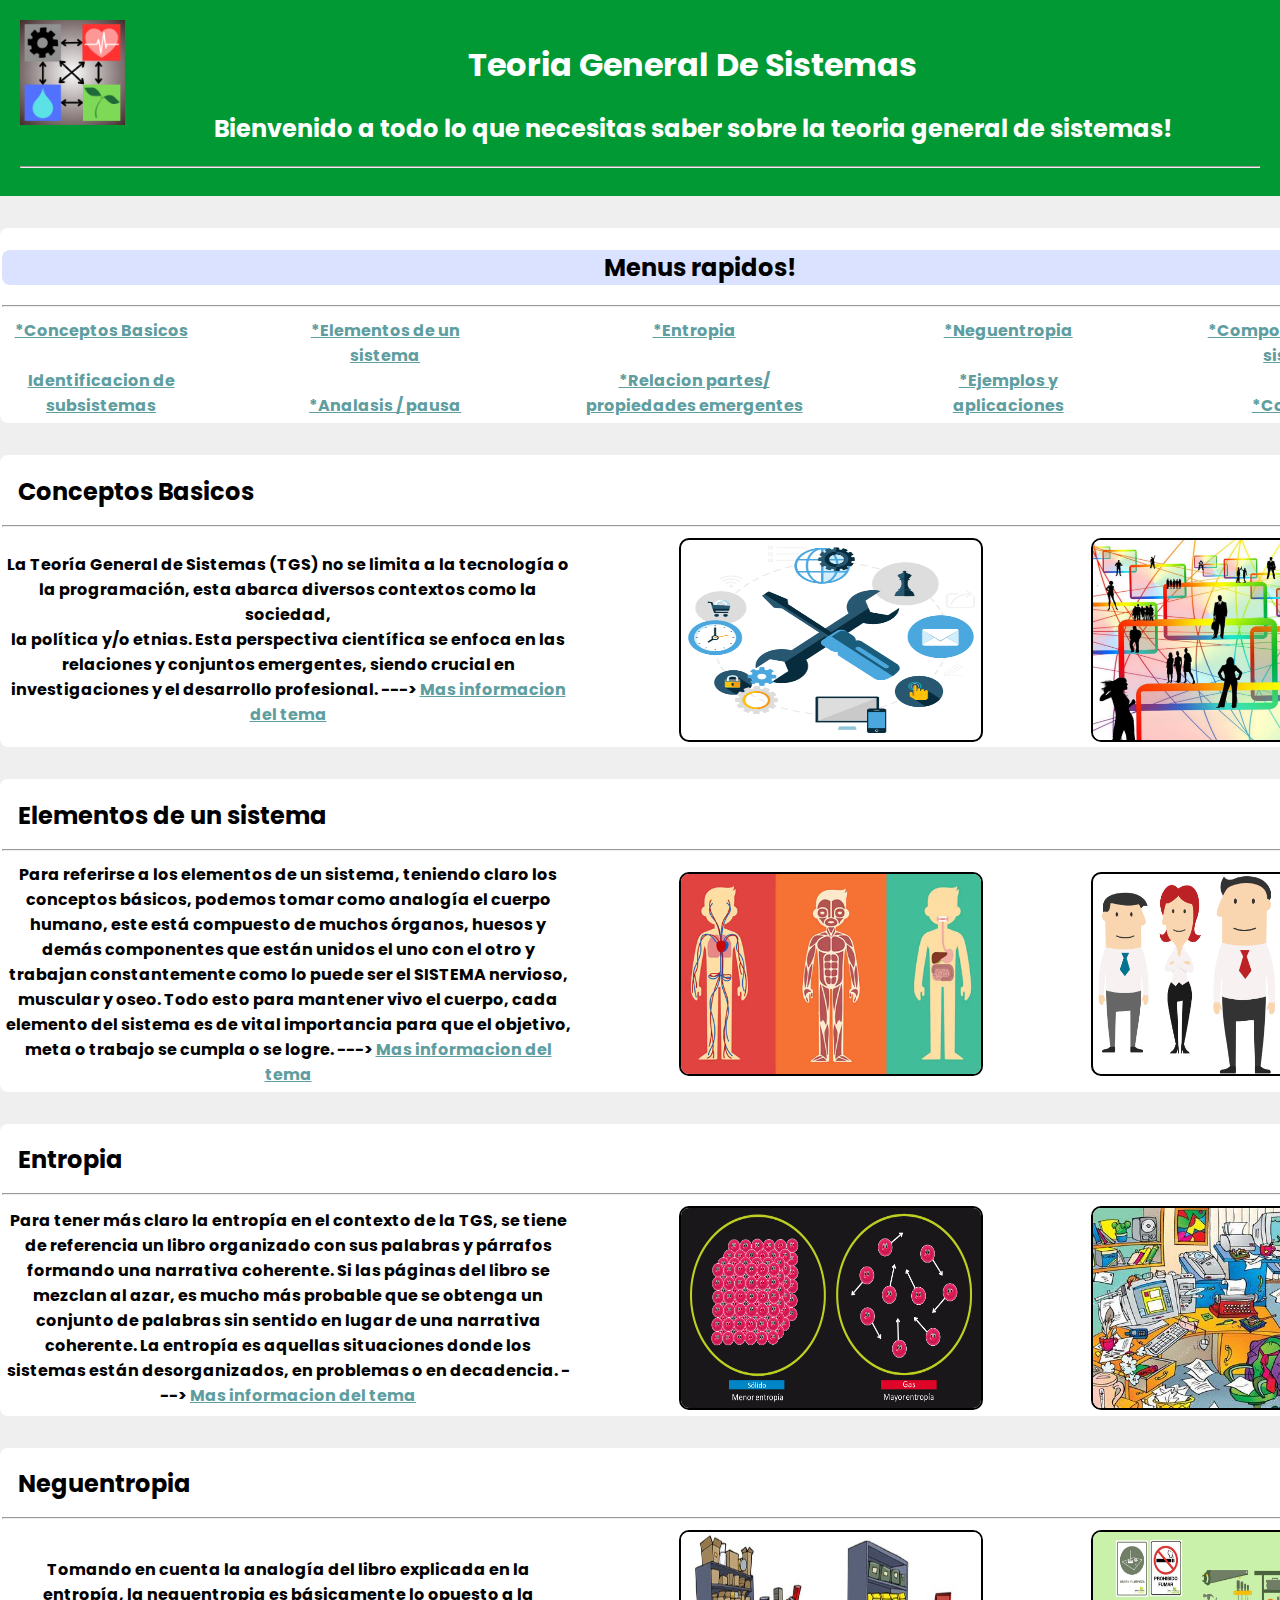
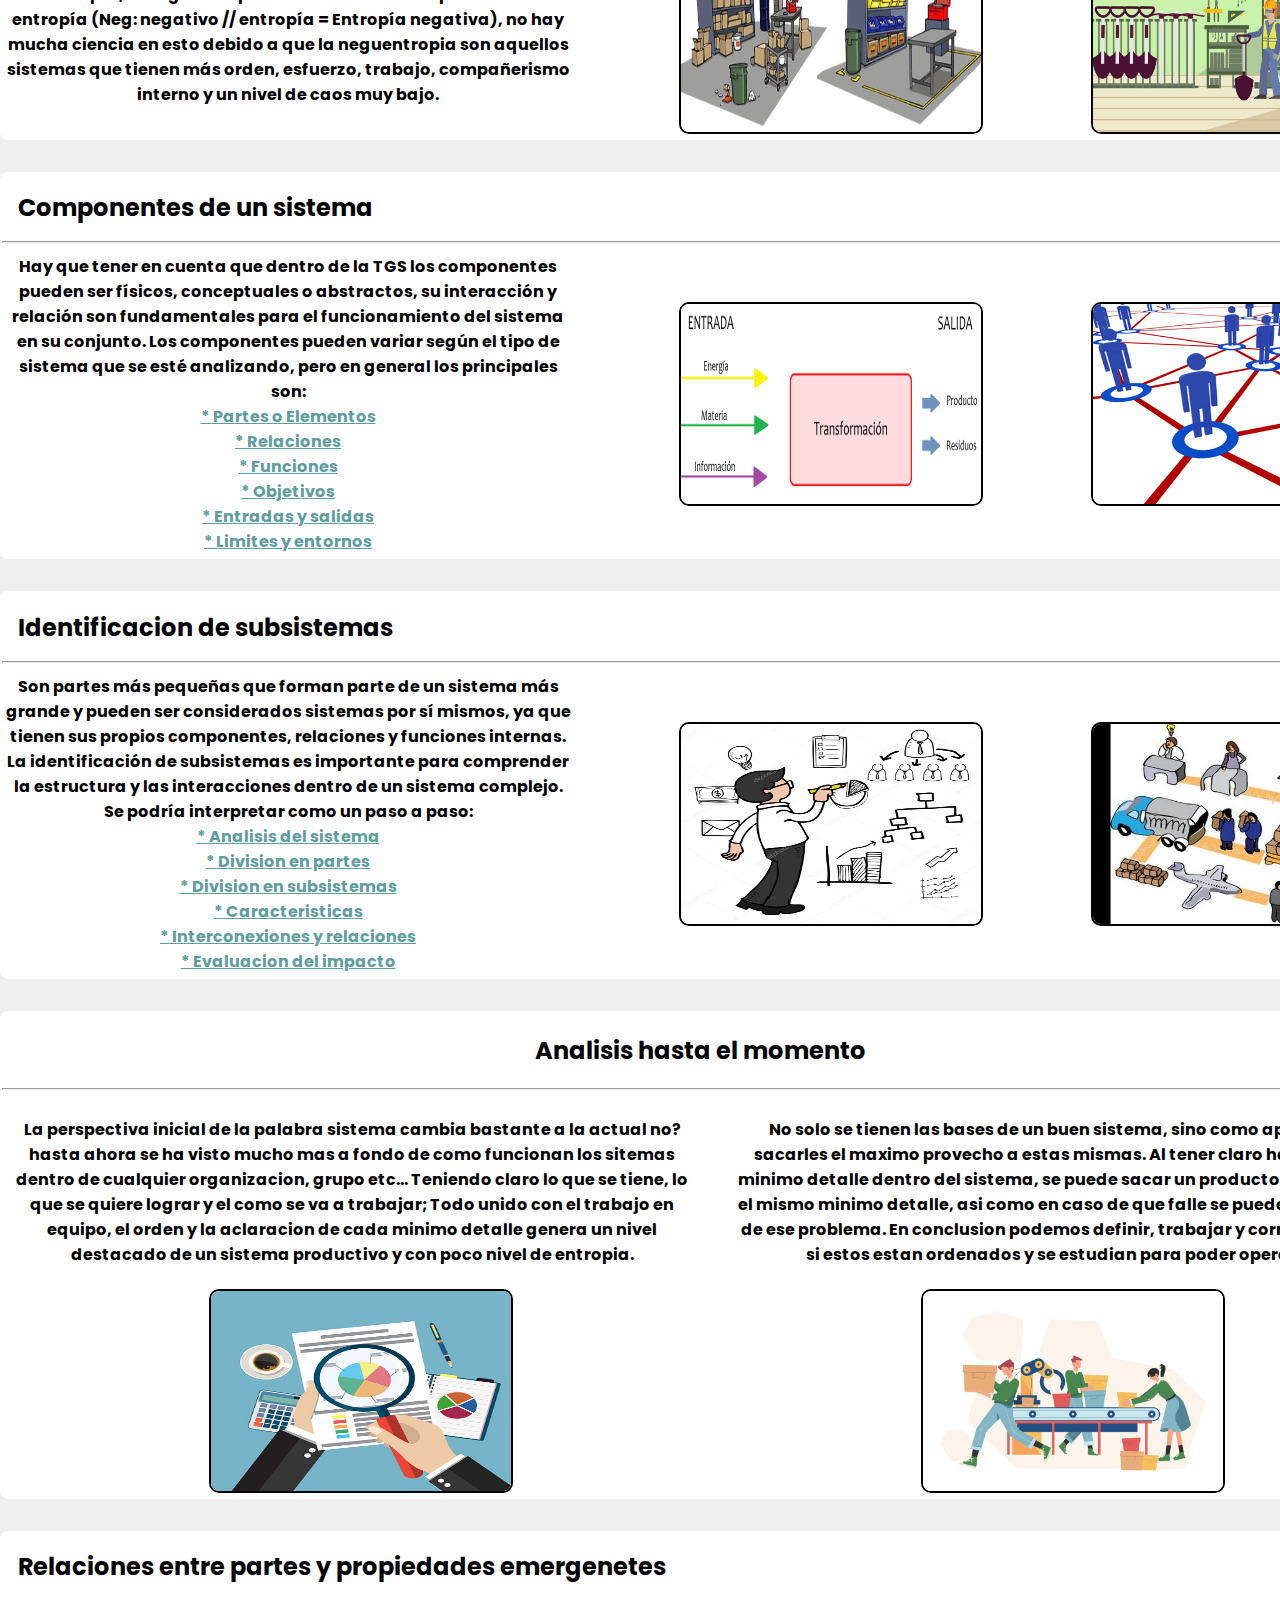
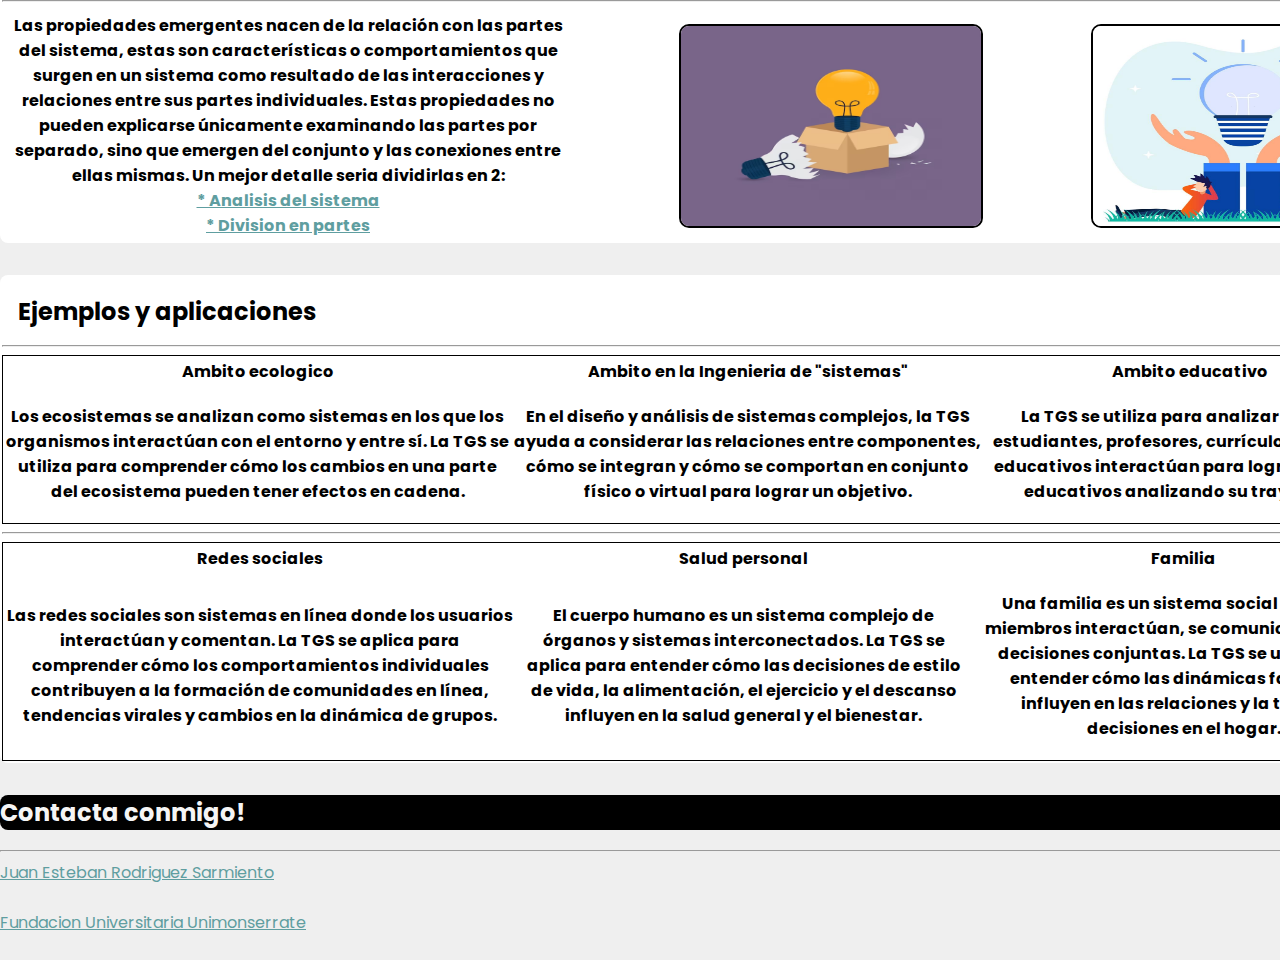
<file: index.html>
<!DOCTYPE html>
<head>
    <title>TGS_Rodriguez_Juan</title>  <!--Juan Esteban Rodriguez Sarmiento-->
    <link rel="stylesheet" href="style.css"/>
    <link rel="shortcut icon" href="Icono/Icono.ico" type="image/x-icon">
    <meta http-equiv="Content-Type" content="text/html;charset=UTF-8">
    <link rel="preconnect" href="https://fonts.googleapis.com">
    <link rel="preconnect" href="https://fonts.gstatic.com" crossorigin>
    <link href="https://fonts.googleapis.com/css2?family=Poppins&display=swap" rel="stylesheet">
</head>
<body class="pagina">
    <header>
        <div >
            <img class="iconoo" src="Icono/icono_grande.png" alt="">
        </div>
        <div>
            <h1 class="titulo">Teoria General De Sistemas</h1>
            <h2 class="titulo_2">Bienvenido a todo lo que necesitas saber sobre la teoria general de sistemas!</h2>
        </div>
        <hr>
    </header>
    <section class="container">
        <article>
            <h2 class="menus"> Menus rapidos! </h2>
            <hr>
            <table style="border: 1px;">
                <th>   
                    <a href="#cb"> *Conceptos Basicos</a> <br>
                    <br>
                    <a href="#iss"> Identificacion de subsistemas</a>
                </th>   

                <th width="100" > </th>

                <th>
                    <a href="#eds"> *Elementos de un sistema</a> <br>
                    <br>
                    <a href="#anls"> *Analasis / pausa</a>
                </th>

                <th width="100" > </th>

                <th >
                    <a href="#ent"> *Entropia</a> <br>
                    <br>
                    <a href="#rp/pe"> *Relacion partes/ propiedades emergentes</a>
                </th>

                <th width="100" > </th>

                <th >
                    <a href="#ng-en"> *Neguentropia</a> <br>
                    <br>
                    <a href="#ejm"> *Ejemplos y aplicaciones</a>
                </th>

                <th width="100"> </th>

                <th>
                    <a href="#cms"> *Componentes de un sistema</a> <br>
                    <br>
                    <a href="#cont"> *Contacto</a>
                </th>

            </table>   
        </article>
    </section>
    <section class="container">
        <article>
            <h2 id="cb" class="pt1"> Conceptos Basicos </h2>
            <hr>
            <table style="border: 1px;">
                <th> 
                    La Teoría General de Sistemas (TGS) no se limita a la tecnología o<br>
                    la programación, esta abarca diversos contextos como la sociedad, <br>
                    la política y/o etnias. Esta perspectiva científica se enfoca en las <br>
                    relaciones y conjuntos emergentes, siendo crucial en investigaciones  
                    y el desarrollo profesional. 
                    --->  
                    <a target="_blank" href="Informacion_adicional.html"> Mas informacion del tema</a>
                </th>   
                <th width="100" > </th>
                <th>
                    <img class="imagen" SRC = "IMG/desktop_1f5a1420-4748-4e68-9df6-e5b01bdc79a1.png">
                </th>
                <th width="100" > </th>
                <th >
                    <img class="imagen" src="IMG/system-g6a1433569_1920-1.jpg">
                </th>
            </table>   
        </article>
    </section>
    <section class="container">
        <article>
            <h2 id="eds" class="pt1"> Elementos de un sistema </h2>
            <hr>
            <table style="border: 1px;">
                <th> 
                    Para referirse a los elementos de un sistema, teniendo claro los conceptos básicos, 
                    podemos tomar como analogía el cuerpo humano, este está compuesto de muchos órganos, 
                    huesos y demás componentes que están unidos el uno con el otro y trabajan constantemente
                    como lo puede ser el SISTEMA nervioso, muscular y oseo. Todo esto para mantener vivo el 
                    cuerpo, cada elemento del sistema es de vital importancia para que el objetivo, meta o 
                    trabajo se cumpla o se logre.  --->
                    <a target="_blank" href="Informacion_adicional.html#elem"> Mas informacion del tema</a>
                </th>   
                <th width="100" > </th>
                <th>
                    <img class="imagen" SRC = "IMG/sistemas-cuerpo-humano-large.avif">
                </th>
                <th width="100" > </th>
                <th >
                    <img class="imagen" src="IMG/pngegg.png">
                </th>
            </table>
        </article>
    </section>
    <section class="container">
        <article>
            <h2 id="ent" class="pt1"> Entropia </h2>
            <hr>
            <table style="border: 1px;">
                <th> 
                    Para tener más claro la entropía en el contexto de la TGS, se tiene de referencia un libro 
                    organizado con sus palabras y párrafos formando una narrativa coherente. Si las páginas del
                    libro se mezclan al azar, es mucho más probable que se obtenga un conjunto de palabras sin
                    sentido en lugar de una narrativa coherente. La entropía es aquellas situaciones donde los
                    sistemas están desorganizados, en problemas o en decadencia.  --->
                    <a target="_blank" href="Informacion_adicional.html#entr"> Mas informacion del tema</a>
                </th>   
                <th width="100" > </th>
                <th>
                    <img class="imagen" SRC = "IMG/b52de0ccad66b12636bafdb395864f9f.png">
                </th>
                <th width="100" > </th>
                <th >
                    <img class="imagen" src="IMG/OIP.jfif">
                </th>
            </table>
        </article>
    </section>
    <section class="container">
        <article>
            <h2 id="ng-en" class="pt1"> Neguentropia </h2>
            <hr>
            <table style="border: 1px;">
                <th> 
                    Tomando en cuenta la analogía del libro explicada en la entropía, la neguentropia es básicamente 
                    lo opuesto a la entropía (Neg: negativo // entropía = Entropía negativa), no hay mucha ciencia en 
                    esto debido a que la neguentropia son aquellos sistemas que tienen más orden, esfuerzo, trabajo, 
                    compañerismo interno y un nivel de caos muy bajo.
                </th>   
                <th width="100" > </th>
                <th>
                    <img class="imagen" SRC = "IMG/DH03-5s-before-after-illustration-768x302.jpg">
                </th>
                <th width="100" > </th>
                <th >
                    <img class="imagen" src="IMG/maxresdefault.jpg">
                </th>
            </table>
        </article>
    </section>
    <section class="container">
        <article>
            <h2 id="cms" class="pt1"> Componentes de un sistema </h2>
            <hr>
            <table style="border: 1px;">
                <th> 
                    Hay que tener en cuenta que dentro de la TGS los componentes pueden ser físicos, conceptuales 
                    o abstractos, su interacción y relación son fundamentales para el funcionamiento del sistema 
                    en su conjunto. Los componentes pueden variar según el tipo de sistema que se esté analizando, 
                    pero en general los principales son: <br>
                    <a target="_blank" href="Informacion_adicional.html#pt2"> * Partes o Elementos</a> <br>
                    <a target="_blank" href="Informacion_adicional.html#pt2"> * Relaciones</a> <br>
                    <a target="_blank" href="Informacion_adicional.html#pt2"> * Funciones</a> <br>
                    <a target="_blank" href="Informacion_adicional.html#pt2"> * Objetivos</a> <br>
                    <a target="_blank" href="Informacion_adicional.html#pt2"> * Entradas y salidas</a> <br>
                    <a target="_blank" href="Informacion_adicional.html#pt2"> * Limites y entornos</a> <br>
                </th>   
                <th width="100" > </th>
                <th>
                    <img class="imagen" SRC = "IMG/Sistema gráfico.png">
                </th>
                <th width="100" > </th>
                <th >
                    <img class="imagen" src="IMG/unnamed.png">
                </th>
            </table>
        </article>
    </section>
    <section class="container">
        <article>
            <h2 id="iss" class="pt1"> Identificacion de subsistemas </h2>
            <hr>
            <table style="border: 1px;">
                <th> 
                    Son partes más pequeñas que forman parte de un sistema más grande y pueden ser considerados sistemas 
                    por sí mismos, ya que tienen sus propios componentes, relaciones y funciones internas. La identificación 
                    de subsistemas es importante para comprender la estructura y las interacciones dentro de un sistema complejo. 
                    Se podría interpretar como un paso a paso:  <br>
                    <a target="_blank" href="Informacion_adicional.html#pt3"> * Analisis del sistema</a> <br>
                    <a target="_blank" href="Informacion_adicional.html#pt3"> * Division en partes</a> <br>
                    <a target="_blank" href="Informacion_adicional.html#pt3"> * Division en subsistemas</a> <br>
                    <a target="_blank" href="Informacion_adicional.html#pt3"> * Caracteristicas</a> <br>
                    <a target="_blank" href="Informacion_adicional.html#pt3"> * Interconexiones y relaciones</a> <br>
                    <a target="_blank" href="Informacion_adicional.html#pt3"> * Evaluacion del impacto</a> <br>
                </th>   
                <th width="100" > </th>
                <th>
                    <img class="imagen" SRC = "IMG/R.jfif">
                </th>
                <th width="100" > </th>
                <th >
                    <img class="imagen" src="IMG/produccion-por-lotes.jpg">
                </th>
            </table>
        </article>
    </section>
    <section class="container">
        <article>
            <h2 id="anls" class="pt4"> Analisis hasta el momento </h2>
            <hr>
            <table style="border: 1px;">
                <th> 
                    <p>
                        La perspectiva inicial de la palabra sistema cambia bastante a la actual no?
                        hasta ahora se ha visto mucho mas a fondo de como funcionan los sitemas dentro
                        de cualquier organizacion, grupo etc... Teniendo claro lo que se tiene, lo que
                        se quiere lograr y el como se va a trabajar; Todo unido con el trabajo en 
                        equipo, el orden y la aclaracion de cada minimo detalle genera un nivel destacado
                        de un sistema productivo y con poco nivel de entropia.
                    </p>
                </th>    
                <th width="30" > </th>
                <th> 
                    <p>
                        No solo se tienen las bases de un buen sistema, sino como aplicarlas y sacarles el 
                        maximo provecho a estas mismas. Al tener claro hasta el mas minimo detalle dentro del
                        sistema, se puede sacar un producto pulido hasta el mismo minimo detalle, asi como en caso
                        de que falle se puede saber la raiz de ese problema. En conclusion podemos definir, trabajar
                        y corregir detalles si estos estan ordenados y se estudian para poder operarlos. 
                    </p>   
                </th>
            </table>
            <table style="border: 1px;">
                <th width="200"> </th>
                <th> 
                    <img class="imagen" src="IMG/istockphoto-539971236-170667a.jpg">
                </th>    
                <th width="400" > </th>
                <th> 
                    <img class="imagen" src="IMG/smart-industry-production-line-with-workers-vector.jpg">
                </th>  
            </table>
        </article>
    </section>
    <section class="container">
        <article>
            <h2 id="rp/pe" class="pt1"> Relaciones entre partes y propiedades emergenetes </h2>
            <hr>
            <table style="border: 1px;">
                <th> 
                    Las propiedades emergentes nacen de la relación con las partes del sistema, estas son características o 
                    comportamientos que surgen en un sistema como resultado de las interacciones y relaciones entre sus partes 
                    individuales. Estas propiedades no pueden explicarse únicamente examinando las partes por separado, sino que 
                    emergen del conjunto y las conexiones entre ellas mismas. Un mejor detalle seria dividirlas en 2: <br>
                    <a target="_blank" href="Informacion_adicional.html#pt4"> * Analisis del sistema</a> <br>
                    <a target="_blank" href="Informacion_adicional.html#pt4"> * Division en partes</a> <br>
                </th>   
                <th width="100" > </th>
                <th>
                    <img class="imagen" SRC = "IMG/personaje-dibujos-animados-bombilla-ilustracion-grandes-ideas_8188-579.avif">
                </th>
                <th width="100" > </th>
                <th >
                    <img class="imagen" src="IMG/illustration-graphic-cartoon-character-of-inspiration-vector.jpg">
                </th>
            </table>
        </article>
    </section>
    <section class="container">
        <article>
            <h2 id="ejm" class="pt1"> Ejemplos y aplicaciones </h2>
            <hr>
            <table class="comp" style="border: 1px solid black;">
                <tr>
                    <th>Ambito ecologico</th>
                    <th>Ambito en la Ingenieria de "sistemas"</th>
                    <th>Ambito educativo</th>
                </tr>
                <th> 
                    <p>
                        Los ecosistemas se analizan como sistemas en los que los organismos interactúan con el entorno y entre sí.
                        La TGS se utiliza para comprender cómo los cambios en una parte del ecosistema pueden tener efectos en cadena. 
                    </p>
                </th>    
                <th> 
                    <p>
                        En el diseño y análisis de sistemas complejos, la TGS ayuda a considerar las relaciones entre componentes, 
                        cómo se integran y cómo se comportan en conjunto físico o virtual para lograr un objetivo.
                    </p>
                </th>
                <th> 
                    <p>
                        La TGS se utiliza para analizar cómo los estudiantes, profesores, currículos y entornos educativos interactúan 
                        para lograr objetivos educativos analizando su trayectoria.  
                    </p>   
                </th>
            </table>
            <hr>
            <table class="comp" style="border: 1px solid black;">
                <tr>
                    <th>Redes sociales</th>
                    <th>Salud personal</th>
                    <th>Familia</th>
                </tr>
                <th class="bordes"> 
                    <p>
                        Las redes sociales son sistemas en línea donde los usuarios interactúan y comentan. La TGS se aplica 
                        para comprender cómo los comportamientos individuales contribuyen a la formación de comunidades en línea, 
                        tendencias virales y cambios en la dinámica de grupos.
                    </p>
                </th>    
                <th> 
                    <p>
                        El cuerpo humano es un sistema complejo de órganos y sistemas interconectados. La TGS se aplica para entender 
                        cómo las decisiones de estilo de vida, la alimentación, el ejercicio y el descanso influyen en la salud general 
                        y el bienestar. 
                </th>
                <th> 
                    <p>
                        Una familia es un sistema social donde los miembros interactúan, se comunican y toman decisiones conjuntas. 
                        La TGS se utiliza para entender cómo las dinámicas familiares influyen en las relaciones y la toma de 
                        decisiones en el hogar.
                    </p>   
                </th>
            </table>
        </article>
    </section>
    <section class="container">
        <h2 id="cont" class="ptf"> Contacta conmigo! </h2>
        <hr>
        <footer>
            <a href="mailto:jers2703@gmail.com"> Juan Esteban Rodriguez Sarmiento</a> <br>
            <br>
            <a target="_blank" href="https://www.unimonserrate.edu.co/"> Fundacion Universitaria Unimonserrate</a> <br>
            <br>
        </footer>
    </section>
</body>
</html>
<!--Espero la pagina haya sido del agrado de quien sea que este leyendo el codgigo, me tomo tiempo entender como funcionaban 
    varias cosas pero esta pagina se logro terminar el dia 21 / 08 / 2023 a las 12:25 am-->
</file>
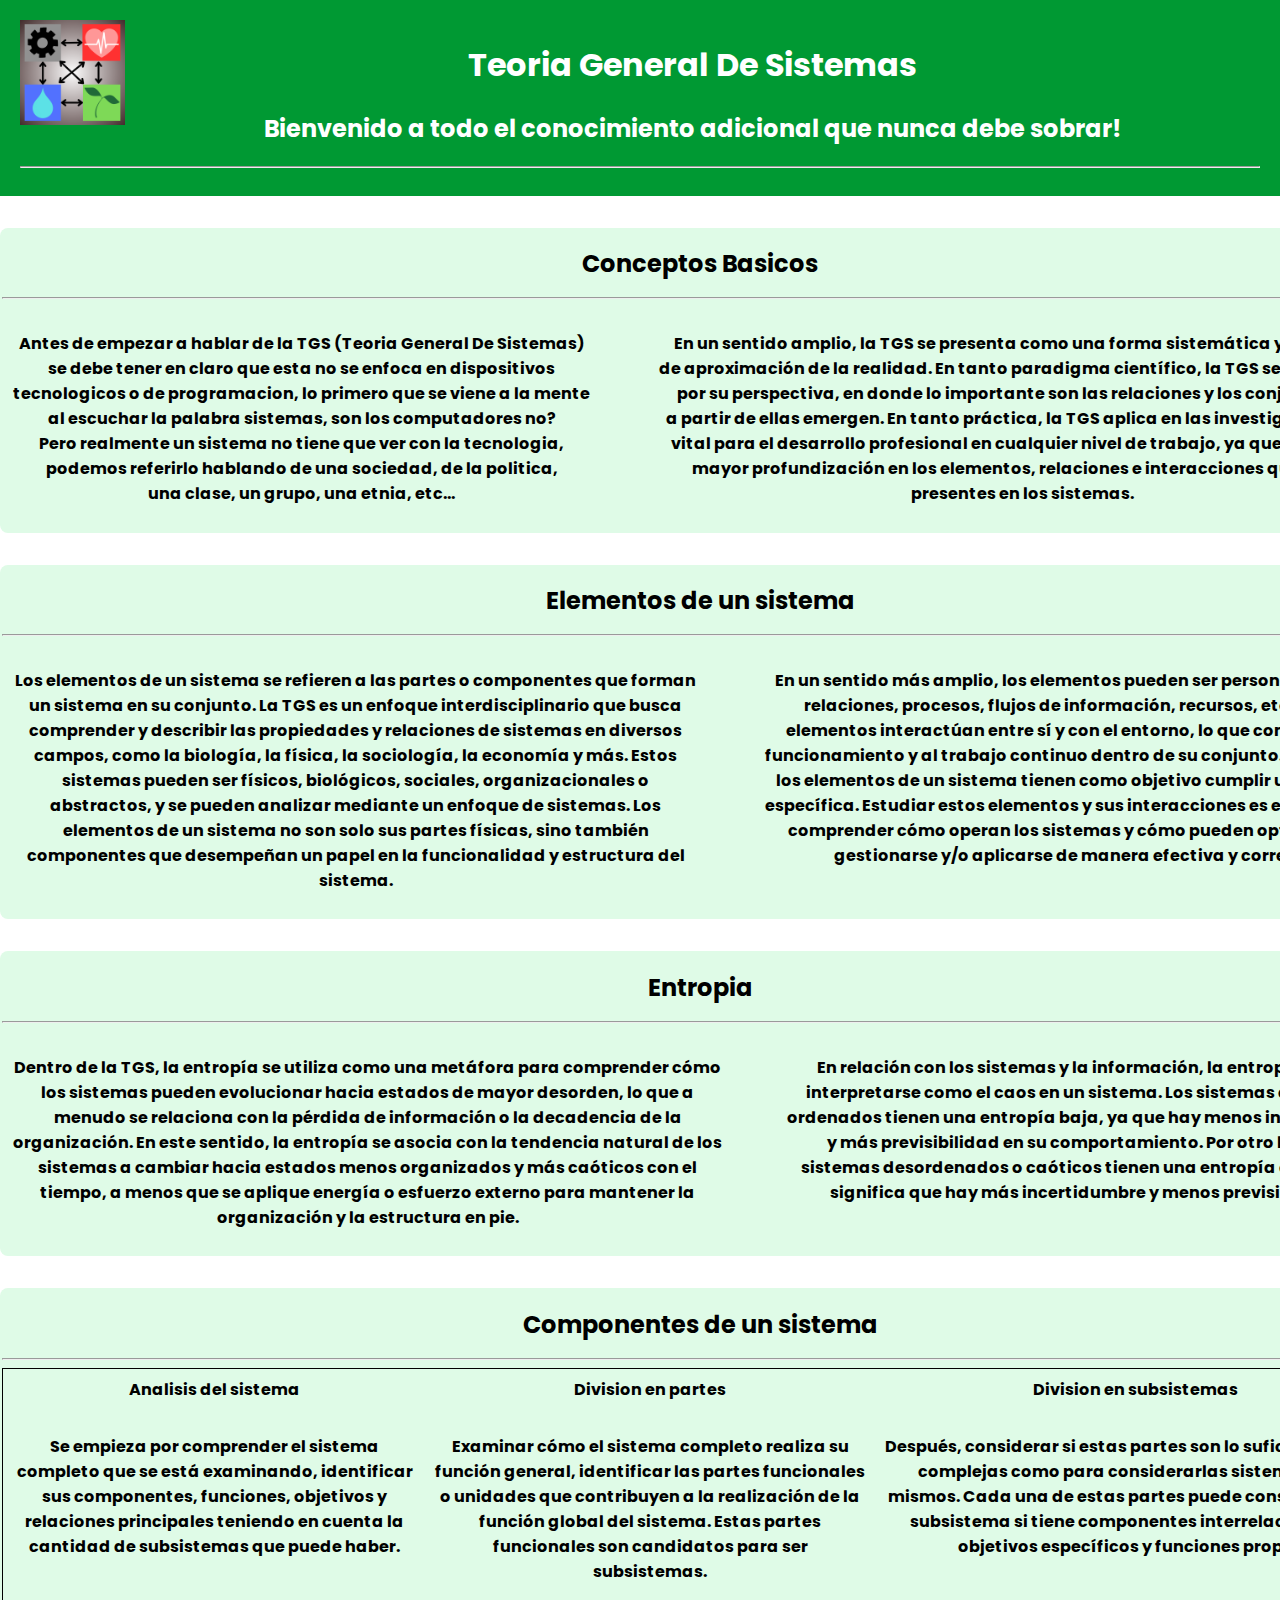
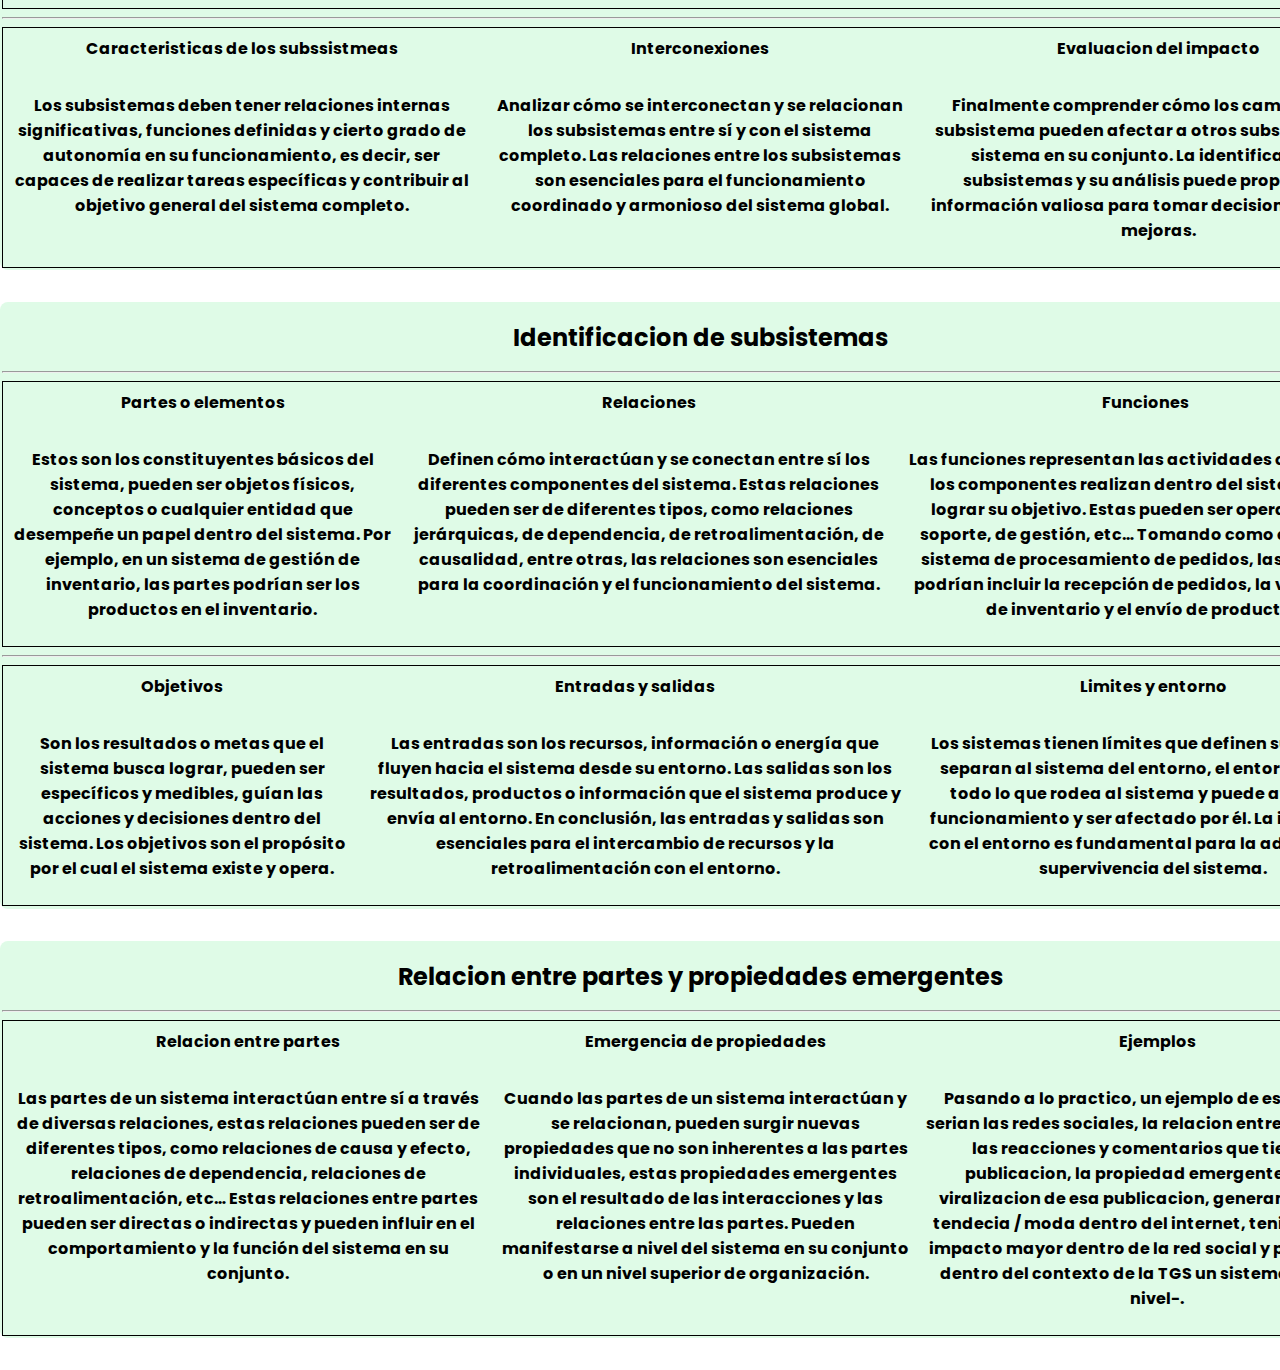
<file: Informacion_adicional.html>
<!DOCTYPE html>
<head>
    <title>TGS_Rodriguez_Juan</title>  <!--Juan Esteban Rodriguez Sarmiento-->
    <link rel="stylesheet" href="style2.css"/>
    <link rel="shortcut icon" href="Icono/Icono.ico" type="image/x-icon">
    <meta http-equiv="Content-Type" content="text/html;charset=UTF-8">
    <link rel="preconnect" href="https://fonts.googleapis.com">
    <link rel="preconnect" href="https://fonts.gstatic.com" crossorigin>
    <link href="https://fonts.googleapis.com/css2?family=Poppins&display=swap" rel="stylesheet">
</head>
<body class="pagina">
    <header>
        <div >
            <img class="iconoo" src="Icono/icono_grande.png" alt="">
        </div>
        <div>
            <h1 class="titulo"> Teoria General De Sistemas</h1>
            <h2 class="titulo_2">  Bienvenido a todo el conocimiento adicional que nunca debe sobrar!</h2>
        </div>
        <hr>
    </header>
    <section class="container">
        <article>
            <h2 class="pt1"> Conceptos Basicos </h2>
            <hr>
            <table style="border: 1px;">
                <th> 
                    <p>
                        Antes de empezar a hablar de la TGS (Teoria General De Sistemas) <br> 
                        se debe tener en claro que esta no se enfoca en dispositivos <br>
                        tecnologicos o de programacion, lo primero que se viene a la mente<br> 
                        al escuchar la palabra sistemas, son los computadores no? <br>
                        Pero realmente un sistema no tiene que ver con la tecnologia, <br>
                        podemos referirlo hablando de una sociedad, de la politica, <br>
                        una clase, un grupo, una etnia, etc... <br>
                    </p>
                </th>    
                <th width="30" > </th>
                <th> 
                    <p>
                        En un sentido amplio, la TGS se presenta como una forma sistemática y científica <br>
                        de aproximación de la realidad. En tanto paradigma científico, la TGS se caracteriza <br> 
                        por su perspectiva, en donde lo importante son las relaciones y los conjuntos que <br>
                        a partir de ellas emergen. En tanto práctica, la TGS aplica en las investigaciones, es <br>
                        vital para el desarrollo profesional en cualquier nivel de trabajo, ya que garantiza <br>
                        mayor profundización en los elementos, relaciones e interacciones que están <br> 
                        presentes en los sistemas. 
                    </p>   
                </th>
            </table>
    
        </article>
    </section>
    <section class="container">
        <article>
            <h2 id="elem" class="pt1"> Elementos de un sistema </h2>
            <hr>
            <table style="border: 1px;">
                <th> 
                    <p>
                        Los elementos de un sistema se refieren a las partes o componentes que forman un sistema en 
                        su conjunto. La TGS es un enfoque interdisciplinario que busca comprender y describir las 
                        propiedades y relaciones de sistemas en diversos campos, como la biología, la física, la 
                        sociología, la economía y más. Estos sistemas pueden ser físicos, biológicos, sociales, 
                        organizacionales o abstractos, y se pueden analizar mediante un enfoque de sistemas. 
                        Los elementos de un sistema no son solo sus partes físicas, sino también componentes que 
                        desempeñan un papel en la funcionalidad y estructura del sistema.
                    </p>
                </th>    
                <th width="30" > </th>
                <th> 
                    <p>
                        En un sentido más amplio, los elementos pueden ser personas, objetos, relaciones, procesos, 
                        flujos de información, recursos, etc... Estos elementos interactúan entre sí y con el 
                        entorno, lo que contribuye al funcionamiento y al trabajo continuo dentro de su conjunto. 
                        En resumen, los elementos de un sistema tienen como objetivo cumplir una función específica.  
                        Estudiar estos elementos y sus interacciones es esencial para comprender cómo operan los 
                        sistemas y cómo pueden optimizarse, gestionarse y/o aplicarse de manera efectiva y correcta.
                    </p>   
                </th>
            </table>
        </article>
    </section>
    <section class="container">
        <article>
            <h2 id="entr" class="pt1"> Entropia </h2>
            <hr>
            <table style="border: 1px;">
                <th> 
                    <p>
                        Dentro de la TGS, la entropía se utiliza como una metáfora para comprender cómo los sistemas 
                        pueden evolucionar hacia estados de mayor desorden, lo que a menudo se relaciona con la pérdida 
                        de información o la decadencia de la organización. 
                        En este sentido, la entropía se asocia con la tendencia natural de los sistemas a cambiar hacia 
                        estados menos organizados y más caóticos con el tiempo, a menos que se aplique energía o esfuerzo
                         externo para mantener la organización y la estructura en pie.
                    </p>
                </th>    
                <th width="30" > </th>
                <th> 
                    <p>
                        En relación con los sistemas y la información, la entropía puede interpretarse como el caos en un 
                        sistema. Los sistemas altamente ordenados tienen una entropía baja, ya que hay menos incertidumbre 
                        y más previsibilidad en su comportamiento. Por otro lado, los sistemas desordenados o caóticos 
                        tienen una entropía alta, lo que significa que hay más incertidumbre y menos previsibilidad.
                    </p>   
                </th>
            </table>
        </article>
    </section>
    <section class="container">
        <article>
            <h2 id="pt2" class="pt1"> Componentes de un sistema </h2>
            <hr>
            <table class="comp" style="border: 1px solid black;">
                <tr>
                    <th>Analisis del sistema</th>
                    <th>Division en partes</th>
                    <th>Division en subsistemas</th>
                </tr>
                <th> 
                    <p>
                        Se empieza por comprender el sistema completo que se está examinando, identificar sus componentes, 
                        funciones, objetivos y relaciones principales teniendo en cuenta la cantidad de subsistemas que puede haber.
                    </p>
                </th>    
                <th> 
                    <p>
                        Examinar cómo el sistema completo realiza su función general, identificar las partes funcionales o 
                        unidades que contribuyen a la realización de la función global del sistema. Estas partes funcionales 
                        son candidatos para ser subsistemas.
                    </p>
                </th>
                <th> 
                    <p>
                        Después, considerar si estas partes son lo suficientemente complejas como para considerarlas sistemas 
                        en sí mismos. Cada una de estas partes puede considerarse un subsistema si tiene componentes 
                        interrelacionados, objetivos específicos y funciones propias.
                    </p>   
                </th>
            </table>
            <hr>
            <table class="comp" style="border: 1px solid black;">
                <tr>
                    <th>Caracteristicas de los subssistmeas</th>
                    <th>Interconexiones</th>
                    <th>Evaluacion del impacto</th>
                </tr>
                <th class="bordes"> 
                    <p>
                        Los subsistemas deben tener relaciones internas significativas, funciones definidas y cierto grado de 
                        autonomía en su funcionamiento, es decir, ser capaces de realizar tareas específicas y contribuir al 
                        objetivo general del sistema completo. 
                    </p>
                </th>    
                <th> 
                    <p>
                        Analizar cómo se interconectan y se relacionan los subsistemas entre sí y con el sistema completo. 
                        Las relaciones entre los subsistemas son esenciales para el funcionamiento coordinado y armonioso del 
                        sistema global.
                    </p>
                </th>
                <th> 
                    <p>
                        Finalmente comprender cómo los cambios en un subsistema pueden afectar a otros subsistemas y al sistema 
                        en su conjunto. La identificación de subsistemas y su análisis puede proporcionar información valiosa para 
                        tomar decisiones y realizar mejoras.
                    </p>   
                </th>
            </table>
        </article>
    </section>
    <section class="container">
        <article>
            <h2 id="pt3" class="pt1"> Identificacion de subsistemas </h2>
            <hr>
            <table class="comp" style="border: 1px solid black;">
                <tr>
                    <th>Partes o elementos</th>
                    <th>Relaciones</th>
                    <th>Funciones</th>
                </tr>
                <th> 
                    <p>
                        Estos son los constituyentes básicos del sistema, pueden ser objetos físicos, conceptos o 
                        cualquier entidad que desempeñe un papel dentro del sistema. Por ejemplo, en un sistema de 
                        gestión de inventario, las partes podrían ser los productos en el inventario.
                    </p>
                </th>    
                <th> 
                    <p>
                        Definen cómo interactúan y se conectan entre sí los diferentes componentes del sistema. Estas relaciones 
                        pueden ser de diferentes tipos, como relaciones jerárquicas, de dependencia, de retroalimentación, de 
                        causalidad, entre otras, las relaciones son esenciales para la coordinación y el funcionamiento 
                        del sistema.
                    </p>
                </th>
                <th> 
                    <p>
                        Las funciones representan las actividades o tareas que los componentes realizan dentro del sistema para 
                        lograr su objetivo. Estas pueden ser operativas, de soporte, de gestión, etc… Tomando como ejemplo un 
                        sistema de procesamiento de pedidos, las funciones podrían incluir la recepción de pedidos, la verificación 
                        de inventario y el envío de productos. 
                    </p>   
                </th>
            </table>
            <hr>
            <table class="comp" style="border: 1px solid black;">
                <tr>
                    <th>Objetivos</th>
                    <th>Entradas y salidas</th>
                    <th>Limites y entorno</th>
                </tr>
                <th class="bordes"> 
                    <p>
                        Son los resultados o metas que el sistema busca lograr, pueden ser específicos y medibles, guían las 
                        acciones y decisiones dentro del sistema. Los objetivos son el propósito por el cual el sistema existe 
                        y opera.
                    </p>
                </th>    
                <th> 
                    <p>
                        Las entradas son los recursos, información o energía que fluyen hacia el sistema desde su entorno. 
                        Las salidas son los resultados, productos o información que el sistema produce y envía al entorno. 
                        En conclusión, las entradas y salidas son esenciales para el intercambio de recursos y 
                        la retroalimentación con el entorno. 
                </th>
                <th> 
                    <p>
                        Los sistemas tienen límites que definen su alcance y separan al sistema del entorno, el entorno incluye 
                        todo lo que rodea al sistema y puede afectar su funcionamiento y ser afectado por él. 
                        La interacción con el entorno es fundamental para la adaptación y supervivencia del sistema. 
                    </p>   
                </th>
            </table>
        </article>
    </section>
    <section class="container">
        <article>
            <h2 id="pt4" class="pt1"> Relacion entre partes y propiedades emergentes </h2>
            <hr>
            <table style=" border: 1px solid black;">
                <tr>
                    <th>Relacion entre partes</th>
                    <th>Emergencia de propiedades</th>
                    <th>Ejemplos</th>
                </tr>
                <th> 
                    <p>
                        Las partes de un sistema interactúan entre sí a través de diversas relaciones, estas relaciones pueden 
                        ser de diferentes tipos, como relaciones de causa y efecto, relaciones de dependencia, relaciones de 
                        retroalimentación, etc… Estas relaciones entre partes pueden ser directas o indirectas y pueden influir 
                        en el comportamiento y la función del sistema en su conjunto.
                    </p>
                </th>    
                <th> 
                    <p>
                        Cuando las partes de un sistema interactúan y se relacionan, pueden surgir nuevas propiedades que no son
                        inherentes a las partes individuales, estas propiedades emergentes son el resultado de las interacciones 
                        y las relaciones entre las partes. Pueden manifestarse a nivel del sistema en su conjunto o en un nivel 
                        superior de organización.
                    </p>
                </th>
                <th> 
                    <p>
                        Pasando a  lo practico, un ejemplo de estas partes serian las redes sociales, la relacion entre partes seria
                        las reacciones y comentarios que tiene una publicacion, la propiedad emergente seria la viralizacion de esa 
                        publicacion, generando asi una tendecia / moda dentro del internet, teniendo asi un impacto mayor dentro de 
                        la red social y por supuesto dentro del contexto de la TGS un sistema de mayor nivel-.
                    </p>   
                </th>
            </table>
        </article>
    </section>
</body>
</html>
</file>
<file: style.css>
body{
        margin: 0;
        background-color: #efefef;
}
.pagina {
        font-family: 'Poppins', sans-serif;
}
header{
        max-width: 97%; 
        background-color: #009933;
        color: white;
        padding: 1.25rem ;
        text-align: center;
}
.iconoo{
        float: left;
        max-width: 8.5%; 
}
.container {
        width: 1400px ;
        margin: 0 auto;
}
.menus{
        text-align: center;
        background-color: #dae2ff;
        border-radius: 0.5rem;
}
section article {
        transition: box-shadow 0.3s ease;
        background-color: #fff;
        margin: 2rem 0;
        border-radius: 0.5rem;
        padding: 0.15rem;
}
section article:hover{
        box-shadow: 0 0.1rem 0.4rem rgba(0,0,0,0.3);
}
.pt1{
        margin: 1rem ;
        text-align: left;
}
.pt4{
        text-align: center;
}
.ptf{
        background-color: black;
        color: whitesmoke;
        border-radius: 0.5rem;
}

.imagen  {
        width: 300px;
        height: 200px;
        vertical-align: top; 
        border: 2px solid black; 
        border-radius: 10px;
        animation: changeColor 5s infinite alternate;  
   }
@keyframes changeColor {
        0% {
            border-color: black;
        }
        50% {
            border-color: green; 
        }
        100% {
            border-color: black;
        }
}
a:link {
        color: cadetblue;
}
a:visited{
        color: cadetblue;
}
a:hover{
        color: rgb(46, 63, 171);
}
a:active{
        color: rgb(46, 63, 171);
}
</file>
<file: style2.css>
body{
    margin: 0;
    background-color: white;
}
.pagina {
    font-family: 'Poppins', sans-serif;
}
header{
    max-width: 97%; 
    background-color: #009933;
    color: white;
    padding: 1.25rem ;
    text-align: center;
}
.iconoo{
        float: left;
        max-width: 8.5%; 
}
.container {
    width: 1400px ;
    margin: 0 auto;
}
section article {
    transition: box-shadow 0.3s ease;
    background-color: #dffbe7;
    margin: 2rem 0;
    border-radius: 0.5rem;
    padding: 0.15rem;
}
section article:hover{
    box-shadow: 0 0.1rem 0.4rem rgba(0,0,0,0.3);
}
table {
    border-collapse: collapse;
    width: 100%;
    border: 1px ;
  }
  th, td {
    border: 1px ;
    padding: 8px;
    vertical-align: top;
  }
.imagen  {
    width: 300px;
    height: 200px;
    vertical-align: top; 
    border: 2px solid black; 
    border-radius: 10px;
    animation: changeColor 5s infinite alternate;  
}
@keyframes changeColor {
    0% {
        border-color: black;
    }
    50% {
        border-color: #9358ec; 
    }
    100% {
        border-color: black;
    }
}
.pt1{
    margin: 1rem ;
}
a:link {
    color: cadetblue;
}
a:visited{
    color: cadetblue;
}
a:hover{
    color: rgb(46, 63, 171);
}
a:active{
    color: rgb(46, 63, 171);
}
.pt1{
    text-align: center;
}
.comp{
    border-radius: 1rem;
}
</file>
